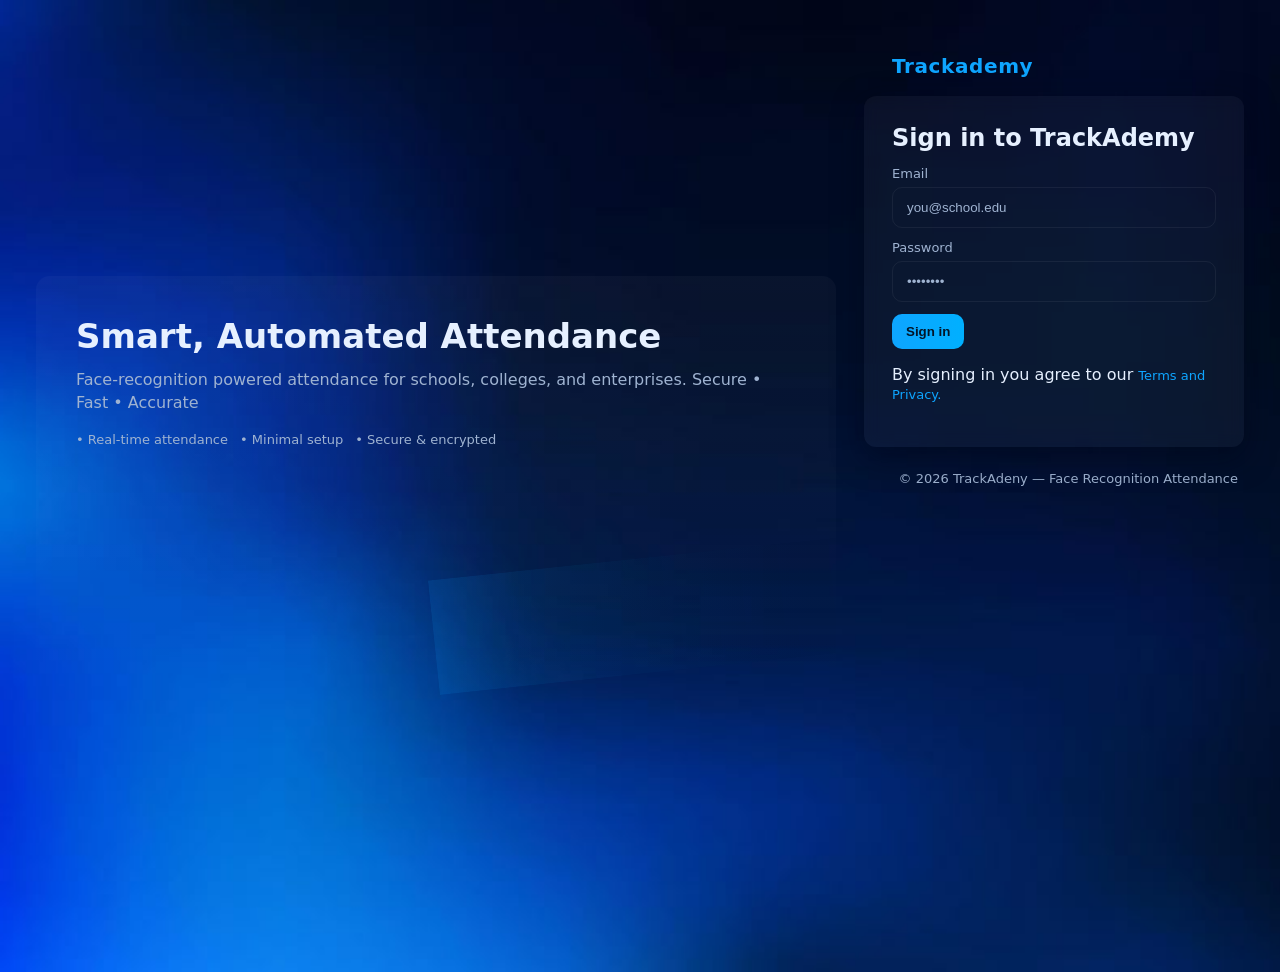
<file: Trackademy/index.html>
<!doctype html>
<html lang="en">
<head>
  <meta charset="utf-8" />
  <meta name="viewport" content="width=device-width,initial-scale=1" />
  <title>Trackademy — Login</title>
  <link rel="stylesheet" href="login.css">
</head>
<body>
    <main class="container">
      <section class="left-pane">
        <div class="hero">
          <h1>Smart, Automated Attendance</h1>
          <p>Face-recognition powered attendance for schools, colleges, and enterprises. Secure • Fast • Accurate</p>
          <div class="features">
            
            <div>• Real-time attendance</div>
            <div>• Minimal setup</div>
            <div>• Secure & encrypted</div>
          </div>
        </div>
        <div class="brand-art" aria-hidden="true">
          <svg viewBox="0 0 800 200" preserveAspectRatio="none">
            <defs>
              <linearGradient id="g1" x1="0" x2="1">
                <stop offset="0%" stop-opacity="0.14" stop-color="var(--accent)"/>
                <stop offset="100%" stop-color="transparent"/>
              </linearGradient>
            </defs>
            <rect width="800" height="200" fill="url(#g1)" />
          </svg>
        </div>
      </section>

  <div class="page-wrap">
    <header class="topbar">
      <div class="brand">Trackademy</div>
      
    </header>

    

      <section class="right-pane">
        <div class="card">
          <h2>Sign in to TrackAdemy</h2>
          <form id="loginForm" autocomplete="on">
            <label for="email">Email</label>
            <input id="email" name="email" type="email" placeholder="you@school.edu" required>

            <label for="password">Password</label>
            <input id="password" name="password" type="password" placeholder="••••••••" required>

            

            <button type="submit" class="btn primary">Sign in</button>

          

           

            

            <p class="disclaimer">By signing in you agree to our <a class="link" href="terms.pdf">Terms and Privacy.</a></p>
          </form>
        </div>

        <footer class="footnote">© <span id="year"></span> TrackAdeny — Face Recognition Attendance</footer>
      </section>
    </main>

    <div class="toast" id="toast" role="status" aria-live="polite"></div>
  </div>

  <script src="login.js"></script>
</body>
</html>
</file>
<file: Trackademy/login.css>
:root{
  --bg: #0b0f17; /* dark background */
  --panel: rgba(255,255,255,0.03);
  --card: rgba(255,255,255,0.04);
  --text: #e6f0ff;
  --muted: #9fb3d1;
  --accent: #0ea5ff; /* blue accent */
  --glass: rgba(255,255,255,0.03);
  --glass-2: rgba(255,255,255,0.02);
}


*{box-sizing:border-box}
html,body{height:100%}
body{margin:0;font-family:Inter, ui-sans-serif, system-ui, -apple-system, 'Segoe UI', Roboto, 'Helvetica Neue', Arial;color:var(--text);background:linear-gradient(180deg,var(--bg),#02050a 120%);-webkit-font-smoothing:antialiased}

.page-wrap{min-height:100vh;display:flex;flex-direction:column}
.topbar{display:flex;justify-content:space-between;align-items:center;padding:18px 28px}
.brand{font-weight:700;letter-spacing:0.6px;font-size:20px;color:var(--accent)}
.theme-toggle{cursor:pointer;border-radius:8px;padding:8px;backdrop-filter:blur(6px);background:var(--glass);display:flex;align-items:center;justify-content:center}

.container{
    display:grid;
    grid-template-columns:1fr 380px;
    gap:28px;
    background-image: url('logo.jpg');
    background-size: cover;
    align-items:center;
    padding:36px;
    max-width:1300px;
    margin:0 auto;
    width:100%;
    position:relative;
}

.logo-placeholder {
     position:absolute;
        top:-240px;
        left:50%;
        transform:translateX(-50%);
        width:40px;
        height:40px;
        background-color: #3c6a9ba2;
        border-radius:50%;
        display:flex;
        align-items:center;
        justify-content:center;
        background-color: #0066ff;
        font-size:32px;
        color:var(--accent);
        box-shadow:0 2px 12px #0066ff;
        z-index:2;
}

.left-pane{
    padding:40px;
    border-radius:14px;
    background:linear-gradient(180deg,var(--panel),transparent);
    min-height:420px;
    position:relative;
    overflow:hidden
}
.hero h1{font-size:34px;margin:0 0 12px}
.hero p{margin:0 0 18px;color:var(--muted);line-height:1.45}
.features{display:flex;gap:12px;color:var(--muted);font-size:13px}
.brand-art{position:absolute;right:-60px;bottom:-40px;width:460px;height:180px;opacity:0.9;transform:rotate(-6deg)}

@media (max-width:900px){
    .container{
        grid-template-columns:1fr;
        padding:18px;
        max-width:100%;
    }
    .logo-placeholder{
        top:12px;
        width:60px;
        height:60px;
        font-size:24px;
    }
}

.right-pane{display:flex;flex-direction:column;gap:18px}
.card{
background:var(--card);
border-radius:12px;
padding:28px;
box-shadow:0 10px 30px rgba(2,6,23,0.5);
backdrop-filter:blur(8px)}
.card h2{margin:0 0 14px;color:var(--text)}
label{display:block;font-size:13px;margin-bottom:6px;color:var(--muted)}
input[type=email],input[type=password]{width:100%;padding:12px 14px;border-radius:10px;border:1px solid rgba(255,255,255,0.06);background:transparent;color:var(--text);outline:none;margin-bottom:12px}
input::placeholder{color:var(--muted)}
.row{display:flex;align-items:center}
.row.between{justify-content:space-between}
.checkbox{font-size:13px;color:var(--muted)}
.link{color:var(--accent);text-decoration:none;font-size:13px}
.btn{display:inline-block;padding:10px 14px;border-radius:10px;border:0;cursor:pointer;font-weight:600}
.btn.primary{background:linear-gradient(90deg,var(--accent),#00b0ff);color:#031528}
.btn.outline{background:transparent;border:1px solid rgba(255,255,255,0.06);color:var(--text);width:100%;margin-top:6px}
.btn.small{padding:8px 10px;font-size:13px}
.btn.ghost{background:transparent;border:0}
.or{display:flex;align-items:center;margin:12px 0;color:var(--muted)}
.or::before,.or::after{content:'';flex:1;height:1px;background:linear-gradient(90deg,transparent,rgba(255,255,255,0.04));margin:0 10px}



.footnote{font-size:13px;color:var(--muted);text-align:right;padding:6px}

.toast{position:fixed;left:50%;transform:translateX(-50%);top:24px;background:var(--card);color:var(--text);padding:10px 16px;border-radius:10px;box-shadow:0 6px 20px rgba(2,6,23,0.5);opacity:0;pointer-events:none;transition:opacity .28s ease}
.toast.show{opacity:1;pointer-events:auto}

/* responsive */
@media (max-width:900px){
  .container{grid-template-columns:1fr;padding:18px}
  .brand-art{display:none}
  .right-pane{order:-1}
}

/* subtle animations */
.left-pane, .card{transition:transform .45s cubic-bezier(.2,.9,.2,1),box-shadow .3s}
.left-pane:hover{transform:translateY(-6px)}
.card:hover{transform:translateY(-4px)}
</file>
